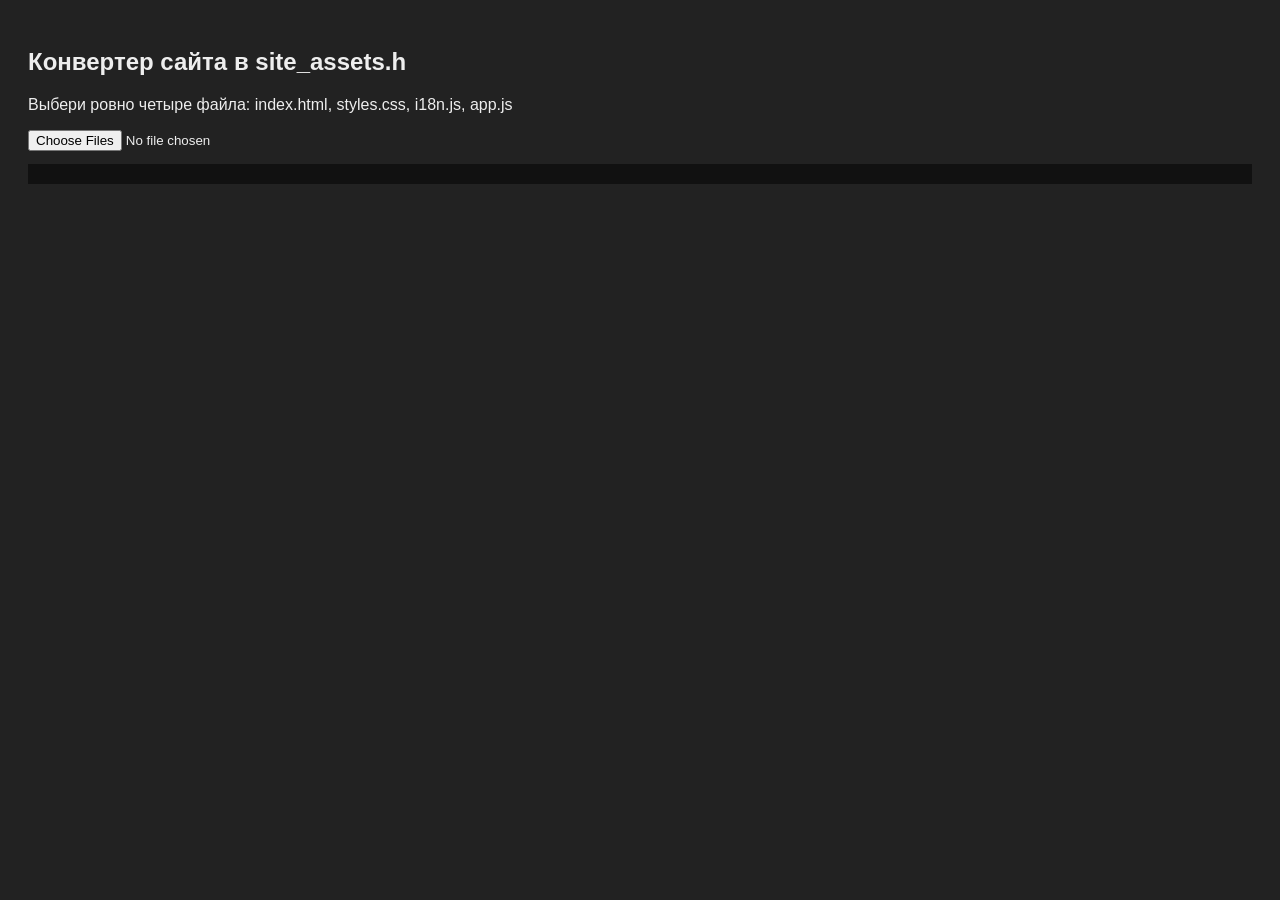
<file: site_converter.html>
<!DOCTYPE html>
<html><head><meta charset="utf-8"><title>Site to C array</title></head>
<body style="font-family:sans-serif;background:#222;color:#eee;padding:20px">
<h2>Конвертер сайта в site_assets.h</h2>
<p>Выбери ровно четыре файла: index.html, styles.css, i18n.js, app.js</p>
<input type="file" id="f" multiple>
<pre id="log" style="background:#111;padding:10px"></pre>
<script>
document.getElementById('f').onchange = async e => {
  const names = {'index.html':'INDEX_HTML','styles.css':'STYLES_CSS','i18n.js':'I18N_JS','app.js':'APP_JS'};
  let out = '#pragma once\n#include <stdint.h>\n';
  const log = document.getElementById('log');
  log.textContent = '';
  for (const file of e.target.files) {
    const key = names[file.name];
    if (!key) { log.textContent += 'ПРОПУЩЕН (не то имя): ' + file.name + '\n'; continue; }
    const buf = new Uint8Array(await file.arrayBuffer());
    let hex = '';
    for (let i = 0; i < buf.length; i++) {
      hex += '0x' + buf[i].toString(16).padStart(2,'0') + ',';
      if (i % 32 === 31) hex += '\n';
    }
    out += 'static const uint8_t ' + key + '[] PROGMEM = {\n' + hex + '\n};\n';
    out += 'static const uint32_t ' + key + '_LEN = ' + buf.length + ';\n';
    log.textContent += 'OK: ' + file.name + ' = ' + buf.length + ' байт\n';
  }
  const blob = new Blob([out], {type:'text/plain'});
  const a = document.createElement('a');
  a.href = URL.createObjectURL(blob);
  a.download = 'site_assets.h';
  a.click();
  log.textContent += 'Файл site_assets.h скачан.\n';
};
</script>
</body></html>
</file>
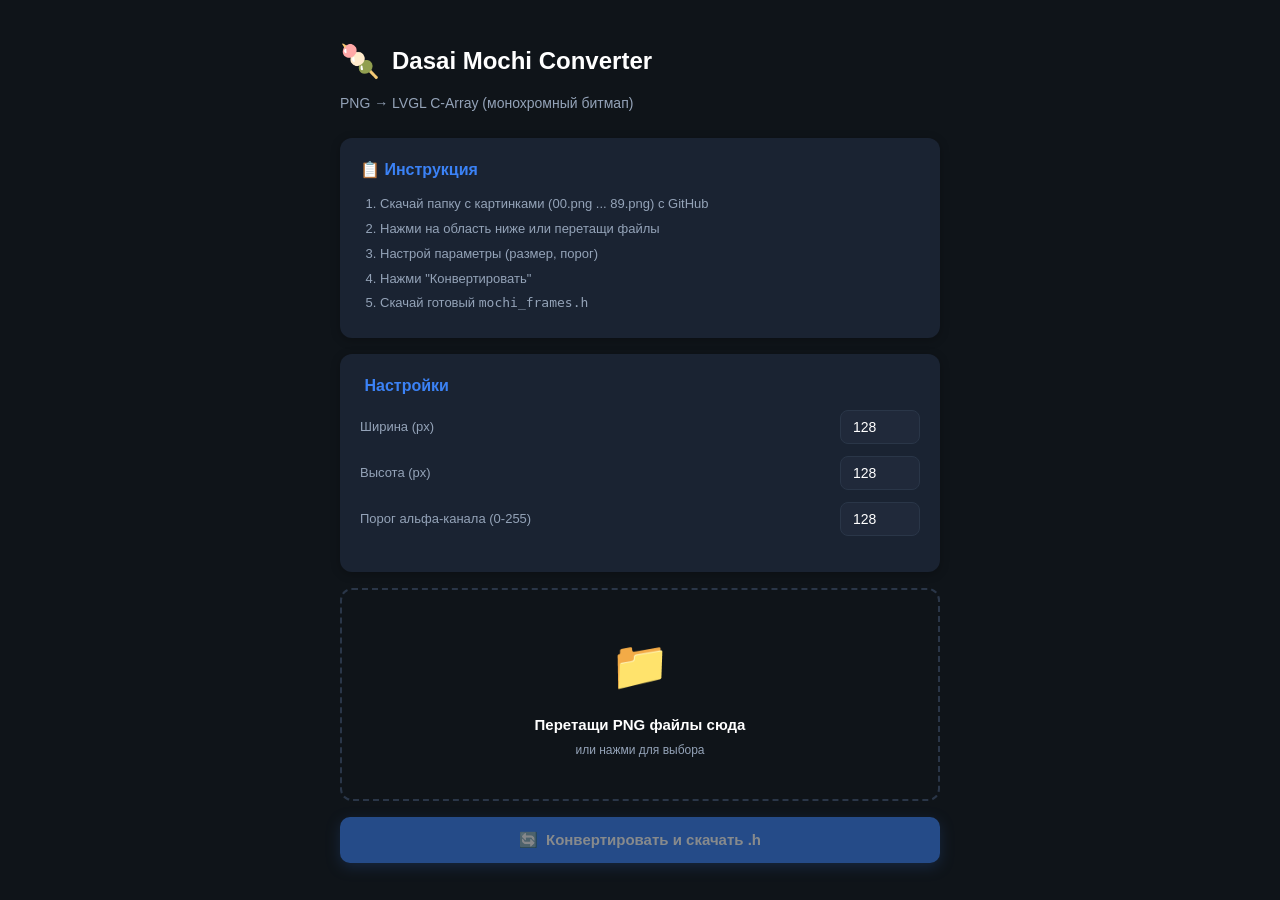
<file: конвертер картинок.html>
<!DOCTYPE html>
<html lang="ru">
<head>
<meta charset="UTF-8">
<meta name="viewport" content="width=device-width, initial-scale=1.0">
<title>Dasai Mochi Converter</title>
<style>
:root {
  --bg: #0F1419;
  --card: #1A2332;
  --card2: #20293A;
  --line: #2A3648;
  --accent: #3B82F6;
  --text: #FFFFFF;
  --muted: #94A3B8;
  --ok: #10B981;
  --err: #EF4444;
  --r: 12px;
}

* { box-sizing: border-box; margin: 0; padding: 0; }

body {
  background: var(--bg);
  color: var(--text);
  font-family: -apple-system, BlinkMacSystemFont, "Segoe UI", Roboto, sans-serif;
  font-size: 15px;
  line-height: 1.5;
  min-height: 100vh;
  display: flex;
  align-items: center;
  justify-content: center;
  padding: 20px;
}

.container {
  max-width: 600px;
  width: 100%;
}

h1 {
  font-size: 24px;
  font-weight: 700;
  margin-bottom: 8px;
  display: flex;
  align-items: center;
  gap: 12px;
}

h1 .emoji { font-size: 32px; }

.subtitle {
  color: var(--muted);
  font-size: 14px;
  margin-bottom: 24px;
}

.card {
  background: var(--card);
  border-radius: var(--r);
  padding: 20px;
  margin-bottom: 16px;
  box-shadow: 0 2px 10px rgba(0,0,0,.25);
}

.card h3 {
  font-size: 16px;
  font-weight: 600;
  margin-bottom: 12px;
  color: var(--accent);
}

.card p {
  font-size: 13px;
  color: var(--muted);
  line-height: 1.6;
  margin-bottom: 8px;
}

.card ol {
  font-size: 13px;
  color: var(--muted);
  padding-left: 20px;
  line-height: 1.6;
}

.card ol li { margin-bottom: 4px; }

.drop-zone {
  border: 2px dashed var(--line);
  border-radius: var(--r);
  padding: 40px 20px;
  text-align: center;
  cursor: pointer;
  transition: all 0.2s;
  margin-bottom: 16px;
}

.drop-zone:hover, .drop-zone.dragover {
  border-color: var(--accent);
  background: rgba(59, 130, 246, 0.05);
}

.drop-zone .icon {
  font-size: 48px;
  margin-bottom: 12px;
}

.drop-zone .text {
  font-size: 15px;
  font-weight: 600;
  margin-bottom: 4px;
}

.drop-zone .hint {
  font-size: 12px;
  color: var(--muted);
}

.file-input { display: none; }

.btn {
  display: inline-flex;
  align-items: center;
  justify-content: center;
  gap: 8px;
  border: none;
  border-radius: 10px;
  padding: 14px 18px;
  font-size: 15px;
  font-weight: 600;
  cursor: pointer;
  font-family: inherit;
  color: var(--text);
  transition: all 0.2s;
  width: 100%;
}

.btn:active { transform: scale(0.98); }
.btn:disabled { opacity: 0.5; cursor: not-allowed; }

.btn-primary {
  background: var(--accent);
  box-shadow: 0 4px 14px rgba(59, 130, 246, 0.35);
}

.btn-primary:hover:not(:disabled) {
  background: #2563EB;
}

.status {
  margin-top: 16px;
  padding: 12px 16px;
  border-radius: 10px;
  font-size: 13px;
  display: none;
}

.status.show { display: block; }
.status.ok { background: rgba(16, 185, 129, 0.1); border-left: 3px solid var(--ok); }
.status.err { background: rgba(239, 68, 68, 0.1); border-left: 3px solid var(--err); }
.status.info { background: rgba(59, 130, 246, 0.1); border-left: 3px solid var(--accent); }

.preview-grid {
  display: grid;
  grid-template-columns: repeat(auto-fill, minmax(60px, 1fr));
  gap: 8px;
  margin-top: 16px;
  max-height: 300px;
  overflow-y: auto;
}

.preview-item {
  aspect-ratio: 1;
  background: var(--card2);
  border-radius: 8px;
  display: grid;
  place-items: center;
  font-size: 10px;
  color: var(--muted);
  position: relative;
}

.preview-item img {
  width: 100%;
  height: 100%;
  object-fit: contain;
  border-radius: 8px;
}

.preview-item .num {
  position: absolute;
  bottom: 2px;
  right: 4px;
  font-size: 9px;
  background: rgba(0,0,0,0.7);
  padding: 1px 4px;
  border-radius: 4px;
}

.settings {
  display: grid;
  gap: 12px;
  margin-bottom: 16px;
}

.setting-row {
  display: flex;
  align-items: center;
  justify-content: space-between;
  gap: 12px;
}

.setting-row label {
  font-size: 13px;
  color: var(--muted);
}

.setting-row input[type="number"] {
  width: 80px;
  padding: 8px 12px;
  background: var(--card2);
  border: 1px solid var(--line);
  border-radius: 8px;
  color: var(--text);
  font-size: 14px;
  font-family: inherit;
}

.setting-row input[type="number"]:focus {
  outline: none;
  border-color: var(--accent);
}

.progress {
  height: 6px;
  background: var(--line);
  border-radius: 3px;
  overflow: hidden;
  margin-top: 12px;
  display: none;
}

.progress.show { display: block; }

.progress-bar {
  height: 100%;
  background: var(--accent);
  width: 0%;
  transition: width 0.3s;
}
</style>
</head>
<body>
<div class="container">
  <h1><span class="emoji">🍡</span> Dasai Mochi Converter</h1>
  <p class="subtitle">PNG → LVGL C-Array (монохромный битмап)</p>

  <div class="card">
    <h3>📋 Инструкция</h3>
    <ol>
      <li>Скачай папку с картинками (00.png ... 89.png) с GitHub</li>
      <li>Нажми на область ниже или перетащи файлы</li>
      <li>Настрой параметры (размер, порог)</li>
      <li>Нажми "Конвертировать"</li>
      <li>Скачай готовый <code>mochi_frames.h</code></li>
    </ol>
  </div>

  <div class="card">
    <h3>️ Настройки</h3>
    <div class="settings">
      <div class="setting-row">
        <label>Ширина (px)</label>
        <input type="number" id="width" value="128" min="1" max="256">
      </div>
      <div class="setting-row">
        <label>Высота (px)</label>
        <input type="number" id="height" value="128" min="1" max="256">
      </div>
      <div class="setting-row">
        <label>Порог альфа-канала (0-255)</label>
        <input type="number" id="threshold" value="128" min="0" max="255">
      </div>
    </div>
  </div>

  <div class="drop-zone" id="dropZone">
    <div class="icon">📁</div>
    <div class="text">Перетащи PNG файлы сюда</div>
    <div class="hint">или нажми для выбора</div>
    <input type="file" id="fileInput" class="file-input" multiple accept="image/png">
  </div>

  <div class="preview-grid" id="previewGrid"></div>

  <button class="btn btn-primary" id="convertBtn" disabled>
    <span>🔄</span> Конвертировать и скачать .h
  </button>

  <div class="progress" id="progress">
    <div class="progress-bar" id="progressBar"></div>
  </div>

  <div class="status" id="status"></div>
</div>

<script>
const dropZone = document.getElementById('dropZone');
const fileInput = document.getElementById('fileInput');
const convertBtn = document.getElementById('convertBtn');
const previewGrid = document.getElementById('previewGrid');
const statusEl = document.getElementById('status');
const progressEl = document.getElementById('progress');
const progressBar = document.getElementById('progressBar');

let files = [];

// Drag & drop
dropZone.addEventListener('click', () => fileInput.click());

dropZone.addEventListener('dragover', (e) => {
  e.preventDefault();
  dropZone.classList.add('dragover');
});

dropZone.addEventListener('dragleave', () => {
  dropZone.classList.remove('dragover');
});

dropZone.addEventListener('drop', (e) => {
  e.preventDefault();
  dropZone.classList.remove('dragover');
  handleFiles(e.dataTransfer.files);
});

fileInput.addEventListener('change', (e) => {
  handleFiles(e.target.files);
});

function handleFiles(fileList) {
  files = Array.from(fileList).filter(f => f.type === 'image/png').sort((a, b) => {
    const numA = parseInt(a.name.match(/\d+/)?.[0] || 0);
    const numB = parseInt(b.name.match(/\d+/)?.[0] || 0);
    return numA - numB;
  });

  if (files.length === 0) {
    showStatus('err', '❌ PNG файлы не найдены');
    return;
  }

  showPreviews();
  convertBtn.disabled = false;
  showStatus('info', `✅ Загружено ${files.length} файлов`);
}

function showPreviews() {
  previewGrid.innerHTML = '';
  files.forEach((file, idx) => {
    const item = document.createElement('div');
    item.className = 'preview-item';
    const img = document.createElement('img');
    img.src = URL.createObjectURL(file);
    item.appendChild(img);
    const num = document.createElement('span');
    num.className = 'num';
    num.textContent = idx;
    item.appendChild(num);
    previewGrid.appendChild(item);
  });
}

function showStatus(type, message) {
  statusEl.className = `status show ${type}`;
  statusEl.textContent = message;
}

convertBtn.addEventListener('click', async () => {
  if (files.length === 0) return;

  const width = parseInt(document.getElementById('width').value);
  const height = parseInt(document.getElementById('height').value);
  const threshold = parseInt(document.getElementById('threshold').value);

  convertBtn.disabled = true;
  progressEl.classList.add('show');
  progressBar.style.width = '0%';

  try {
    const frames = [];
    for (let i = 0; i < files.length; i++) {
      const frame = await processImage(files[i], width, height, threshold);
      frames.push(frame);
      progressBar.style.width = `${((i + 1) / files.length) * 100}%`;
    }

    const header = generateHeader(frames, width, height);
    downloadFile('mochi_frames.h', header);
    showStatus('ok', `✅ Готово! Сконвертировано ${frames.length} фреймов`);
  } catch (err) {
    showStatus('err', `❌ Ошибка: ${err.message}`);
  } finally {
    convertBtn.disabled = false;
    setTimeout(() => progressEl.classList.remove('show'), 500);
  }
});

function processImage(file, width, height, threshold) {
  return new Promise((resolve, reject) => {
    const img = new Image();
    img.onload = () => {
      const canvas = document.createElement('canvas');
      canvas.width = width;
      canvas.height = height;
      const ctx = canvas.getContext('2d');
      ctx.drawImage(img, 0, 0, width, height);
      const imageData = ctx.getImageData(0, 0, width, height);
      const data = imageData.data;

      // Бинаризация: 1 бит на пиксель
      const bytesPerRow = Math.ceil(width / 8);
      const frame = new Uint8Array(bytesPerRow * height);

      for (let y = 0; y < height; y++) {
        for (let x = 0; x < width; x++) {
          const idx = (y * width + x) * 4;
          const alpha = data[idx + 3];
          const bit = alpha > threshold ? 1 : 0;
          const byteIdx = y * bytesPerRow + Math.floor(x / 8);
          const bitIdx = 7 - (x % 8);
          if (bit) frame[byteIdx] |= (1 << bitIdx);
        }
      }

      resolve(frame);
    };
    img.onerror = () => reject(new Error(`Не удалось загрузить ${file.name}`));
    img.src = URL.createObjectURL(file);
  });
}

function generateHeader(frames, width, height) {
  const bytesPerRow = Math.ceil(width / 8);
  const frameSize = bytesPerRow * height;

  let code = `#pragma once\n`;
  code += `#include <stdint.h>\n\n`;
  code += `#define MOCHI_W ${width}\n`;
  code += `#define MOCHI_H ${height}\n`;
  code += `#define MOCHI_FRAMES ${frames.length}\n\n`;

  // Генерация массивов для каждого фрейма
  frames.forEach((frame, idx) => {
    code += `static const uint8_t mochi_frame_${idx}[] PROGMEM = {\n`;
    for (let i = 0; i < frame.length; i++) {
      code += `0x${frame[i].toString(16).padStart(2, '0')}`;
      if (i < frame.length - 1) code += ',';
      if ((i + 1) % 16 === 0 || i === frame.length - 1) code += '\n';
      else code += ' ';
    }
    code += `};\n\n`;
  });

  // Массив указателей
  code += `static const uint8_t* mochi_frames[] PROGMEM = {\n`;
  frames.forEach((_, idx) => {
    code += `  mochi_frame_${idx}`;
    if (idx < frames.length - 1) code += ',';
    code += '\n';
  });
  code += `};\n`;

  return code;
}

function downloadFile(filename, content) {
  const blob = new Blob([content], { type: 'text/plain' });
  const url = URL.createObjectURL(blob);
  const a = document.createElement('a');
  a.href = url;
  a.download = filename;
  a.click();
  URL.revokeObjectURL(url);
}
</script>
</body>
</html>
</file>
